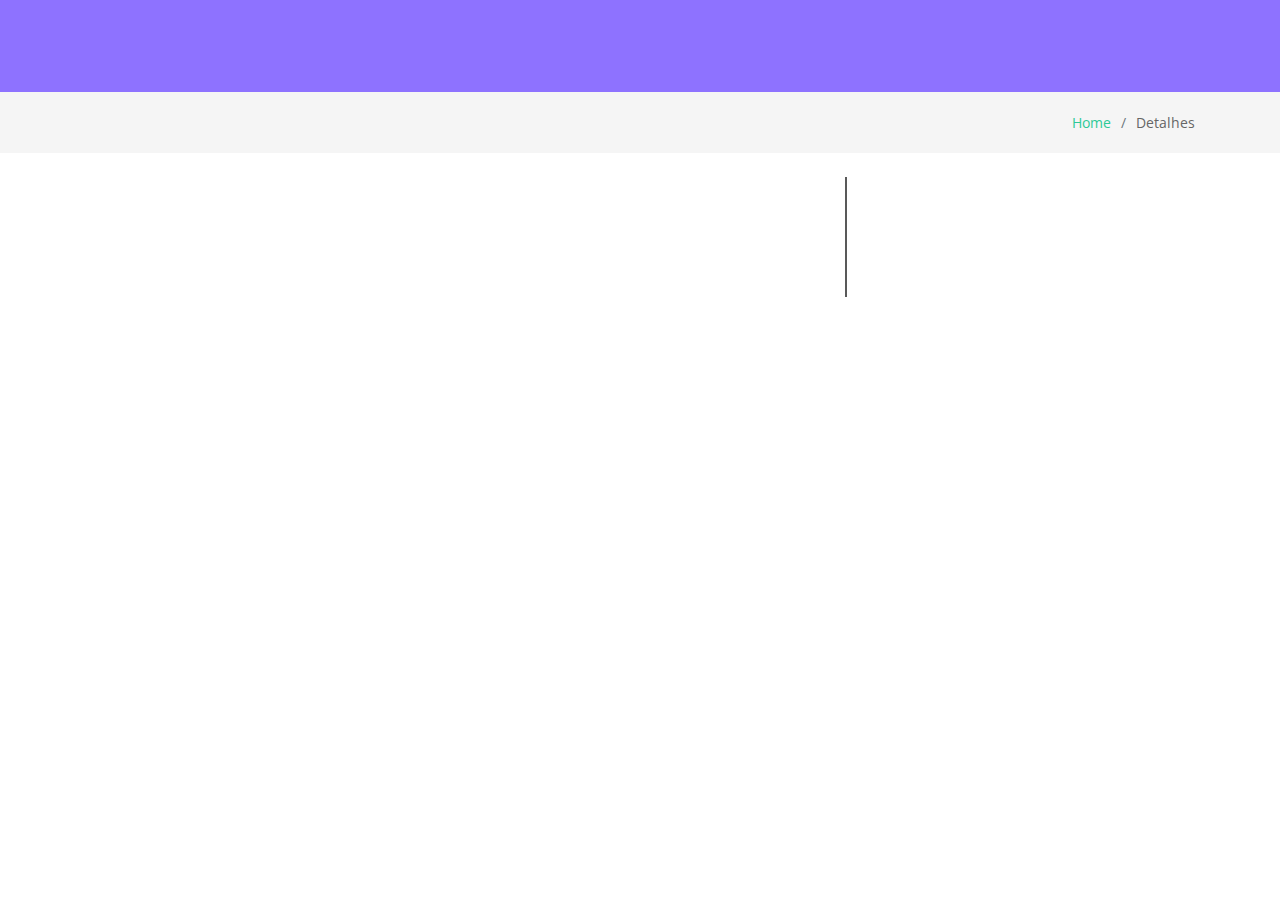
<file: detalhe.html>
<!DOCTYPE html>
<html lang="en">

<head>
  <meta charset="utf-8">
  <meta content="width=device-width, initial-scale=1.0" name="viewport">

  <title>Corrente do Bem</title>
  <meta content="" name="description">
  <meta content="" name="keywords">

  <!-- Favicons -->
  <link href="assets/img/favicon.png" rel="icon">
  <link href="assets/img/apple-touch-icon.png" rel="apple-touch-icon">

  <!-- Google Fonts -->
  <link href="https://fonts.googleapis.com/css?family=Open+Sans:300,300i,400,400i,700,700i|Poppins:300,400,500,700" rel="stylesheet">

  <!-- Vendor CSS Files -->
  <link href="assets/vendor/bootstrap/css/bootstrap.min.css" rel="stylesheet">
  <link href="assets/vendor/font-awesome/css/font-awesome.min.css" rel="stylesheet">
  <link href="assets/vendor/boxicons/css/boxicons.min.css" rel="stylesheet">
  <link href="assets/vendor/owl.carousel/assets/owl.carousel.min.css" rel="stylesheet">
  <link href="assets/vendor/venobox/venobox.css" rel="stylesheet">
  <link href="assets/vendor/aos/aos.css" rel="stylesheet">

  <!-- Template Main CSS File -->
  <link href="assets/css/style.css" rel="stylesheet">

  <!-- =======================================================
  * Template Name: Regna - v2.2.1
  * Template URL: https://bootstrapmade.com/regna-bootstrap-onepage-template/
  * Author: BootstrapMade.com
  * License: https://bootstrapmade.com/license/
  ======================================================== -->
  <style>
    .vl {
      border-left: 2px solid #595959;
      height: 120px;
      padding-bottom: 12px;
    }
  </style>
</head>

<body>

  <!-- ======= Header ======= -->
  <header id="header">
    <div class="container">

      <div id="logo" class="pull-left">
        
        <!-- Uncomment below if you prefer to use a text logo -->
        <!--<h1><a href="#hero">Regna</a></h1>-->
      </div>

      <nav id="nav-menu-container">
        <ul class="nav-menu">
         
        </ul>
      </nav><!-- #nav-menu-container -->
    </div>
  </header><!-- End Header -->

  <main id="main">

    <!-- ======= Breadcrumbs Section ======= -->
    <section class="breadcrumbs">
      <div class="container">

        <div class="d-flex justify-content-between align-items-center">
          <h2 class="title"></h2>
          <ol>
            <li><a href="/">Home</a></li>
            <li>Detalhes</li>
          </ol>
        </div>

      </div>
    </section><!-- End Breadcrumbs Section -->

    <section class="inner-page pt-4">
      	<div class="container">
        	<div class="row">

         		<div class="col-lg-8 col-sm-12">
				    <div class="row">
					    <div class="col-md-12 img">
	
						</div>
						<div class="col-md-12">
							<p class="description"></p>
						</div>
					</div>

					<div class="row">

						<section id="equipe">
							<div class="container" data-aos="fade-up">
								<div class="row photos text-center">
		
								</div>
							</div>
						</section>

						<section id="team">
							<div class="container" data-aos="fade-up">
								<div class="row fotos">
		
								</div>
							</div>
						</section>
					</div>
				

         		</div>
				 
          		<div class="col-lg-1 col-sm-1 col-xs-1 text-right vertical-line" >
            		<div class=" vl"></div>
          		</div>

          		<div class="col-lg-3 col-sm-11 col-xs-11 text-left" >
            
            		<div class="equipe"></div>

        		</div>


        	</div>

			
          
        
      	</div>
    </section>

  </main><!-- End #main -->

  <!-- ======= Footer ======= -->
  <!-- <footer id="footer">
    <div class="footer-top">
      <div class="container">

      </div>
    </div>

    <div class="container">
      <div class="copyright">
        &copy; Copyright <strong>Corrente do Bem</strong>. All Rights Reserved
      </div>
      <div class="credits">
        
        Designed by <a href="https://bootstrapmade.com/">BootstrapMade</a>
      </div>
    </div>
  </footer> -->

  <a href="#" class="back-to-top"><i class="fa fa-chevron-up"></i></a>

  <!-- Vendor JS Files -->
  <script src="assets/vendor/jquery/jquery.min.js"></script>
  <script src="assets/vendor/bootstrap/js/bootstrap.bundle.min.js"></script>
  <script src="assets/vendor/jquery.easing/jquery.easing.min.js"></script>
  <script src="assets/vendor/php-email-form/validate.js"></script>
  <script src="assets/vendor/counterup/counterup.min.js"></script>
  <script src="assets/vendor/waypoints/jquery.waypoints.min.js"></script>
  <script src="assets/vendor/isotope-layout/isotope.pkgd.min.js"></script>
  <script src="assets/vendor/superfish/superfish.min.js"></script>
  <script src="assets/vendor/hoverIntent/hoverIntent.js"></script>
  <script src="assets/vendor/owl.carousel/owl.carousel.min.js"></script>
  <script src="assets/vendor/venobox/venobox.min.js"></script>
  <script src="assets/vendor/aos/aos.js"></script>

  <!-- Template Main JS File -->
  <script src="assets/js/main.js"></script>
  <script src="https://cdn.socket.io/socket.io-3.0.1.min.js"></script>
  <script src="assets/js/base.js"></script>
  
  <script src="assets/js/detail.js"></script>

</body>

</html>
</file>
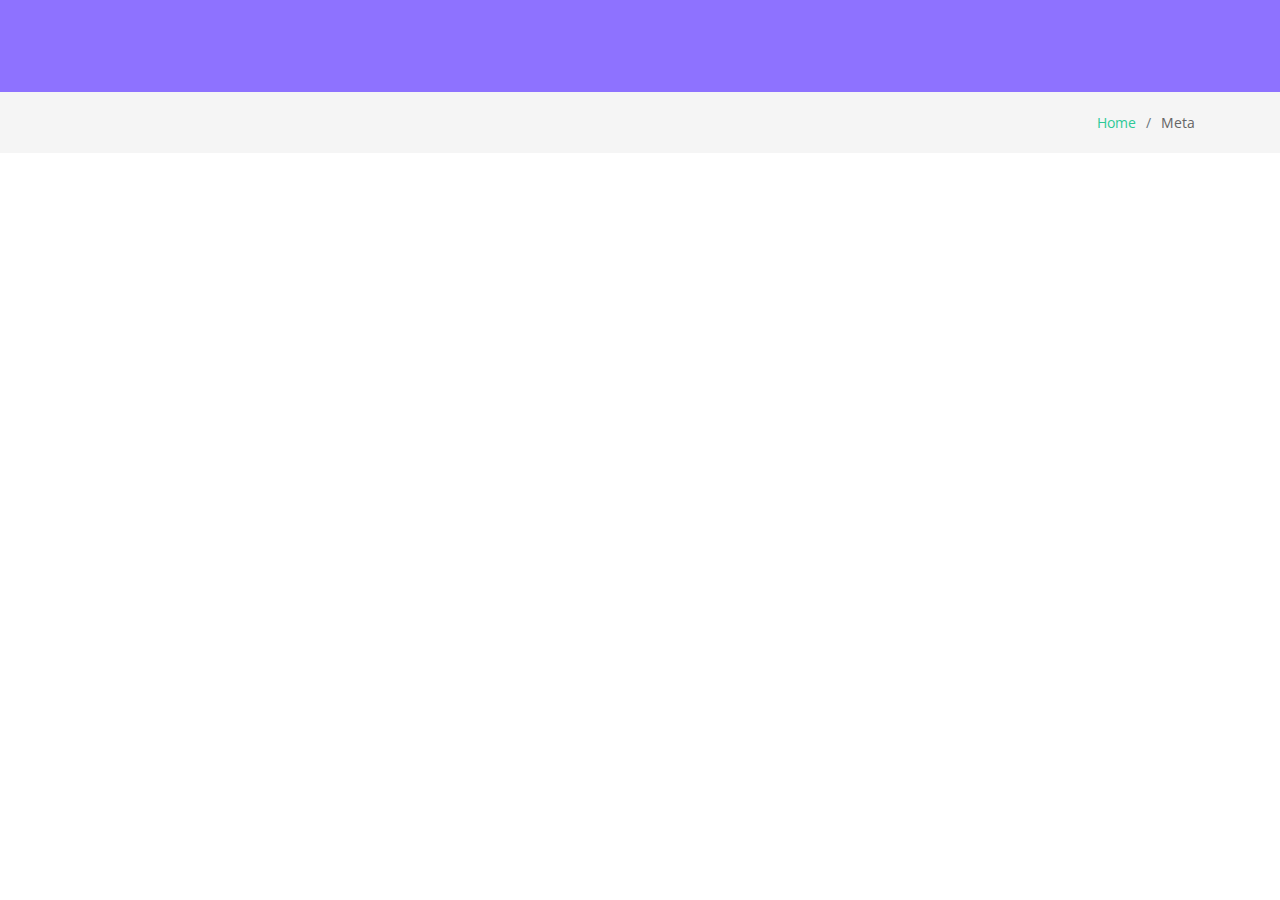
<file: meta.html>
<!DOCTYPE html>
<html lang="en">

<head>
  <meta charset="utf-8">
  <meta content="width=device-width, initial-scale=1.0" name="viewport">

  <title>Meta | Corrente do Bem</title>
  <meta content="" name="description">
  <meta content="" name="keywords">

  <!-- Favicons -->
  <link href="assets/img/favicon.png" rel="icon">
  <link href="assets/img/apple-touch-icon.png" rel="apple-touch-icon">

  <!-- Google Fonts -->
  <link href="https://fonts.googleapis.com/css?family=Open+Sans:300,300i,400,400i,700,700i|Poppins:300,400,500,700" rel="stylesheet">

  <!-- Vendor CSS Files -->
  <link href="assets/vendor/bootstrap/css/bootstrap.min.css" rel="stylesheet">
  <link href="assets/vendor/font-awesome/css/font-awesome.min.css" rel="stylesheet">
  <link href="assets/vendor/boxicons/css/boxicons.min.css" rel="stylesheet">
  <link href="assets/vendor/owl.carousel/assets/owl.carousel.min.css" rel="stylesheet">
  <link href="assets/vendor/venobox/venobox.css" rel="stylesheet">
  <link href="assets/vendor/aos/aos.css" rel="stylesheet">

  <!-- Template Main CSS File -->
  <link href="assets/css/style.css" rel="stylesheet">

  <!-- =======================================================
  * Template Name: Regna - v2.2.1
  * Template URL: https://bootstrapmade.com/regna-bootstrap-onepage-template/
  * Author: BootstrapMade.com
  * License: https://bootstrapmade.com/license/
  ======================================================== -->
  <style>
    .vl {
      border-left: 2px solid #595959;
      height: 120px;
      padding-bottom: 12px;
    }
  </style>
</head>

<body>

  <!-- ======= Header ======= -->
  <header id="header">
    <div class="container">

      <div id="logo" class="pull-left">
        
        <!-- Uncomment below if you prefer to use a text logo -->
        <!--<h1><a href="#hero">Regna</a></h1>-->
      </div>

      <nav id="nav-menu-container">
        <ul class="nav-menu">
         
        </ul>
      </nav><!-- #nav-menu-container -->
    </div>
  </header><!-- End Header -->

  <main id="main">

    <!-- ======= Breadcrumbs Section ======= -->
    <section class="breadcrumbs">
      <div class="container">

        <div class="d-flex justify-content-between align-items-center">
          <h2 class="title"></h2>
          <ol>
            <li><a href="/">Home</a></li>
            <li>Meta</li>
          </ol>
        </div>

      </div>
    </section><!-- End Breadcrumbs Section -->

    <section class="inner-page pt-4">
      	<div class="container">
        	<div class="row">

          	<div class="col-lg-8">
              	<div class="col-md-12 logo">

              	</div>
				<div class="row">
					<div class="col-md-12">
					  <p class="description"></p>
					</div>
				</div>  

          	</div>
          	<div class="col-lg-4 text-right" >
            	<div class="img"></div>
          	</div>
        </div>
          
        
      </div>
    </section>

  </main><!-- End #main -->

  <!-- ======= Footer ======= -->
  <!-- <footer id="footer">
    <div class="footer-top">
      <div class="container">

      </div>
    </div>

    <div class="container">
      <div class="copyright">
        &copy; Copyright <strong>Corrente do Bem</strong>. All Rights Reserved
      </div>
      <div class="credits">
        
        Designed by <a href="https://bootstrapmade.com/">BootstrapMade</a>
      </div>
    </div>
  </footer> -->

  <a href="#" class="back-to-top"><i class="fa fa-chevron-up"></i></a>

  <!-- Vendor JS Files -->
  <script src="assets/vendor/jquery/jquery.min.js"></script>
  <script src="assets/vendor/bootstrap/js/bootstrap.bundle.min.js"></script>
  <script src="assets/vendor/jquery.easing/jquery.easing.min.js"></script>
  <script src="assets/vendor/php-email-form/validate.js"></script>
  <script src="assets/vendor/counterup/counterup.min.js"></script>
  <script src="assets/vendor/waypoints/jquery.waypoints.min.js"></script>
  <script src="assets/vendor/isotope-layout/isotope.pkgd.min.js"></script>
  <script src="assets/vendor/superfish/superfish.min.js"></script>
  <script src="assets/vendor/hoverIntent/hoverIntent.js"></script>
  <script src="assets/vendor/owl.carousel/owl.carousel.min.js"></script>
  <script src="assets/vendor/venobox/venobox.min.js"></script>
  <script src="assets/vendor/aos/aos.js"></script>

  <!-- Template Main JS File -->
  <script src="assets/js/main.js"></script>
  <script src="https://cdn.socket.io/socket.io-3.0.1.min.js"></script>
  <script src="assets/js/base.js"></script>  
  <script src="assets/js/meta.js"></script>

</body>

</html>
</file>
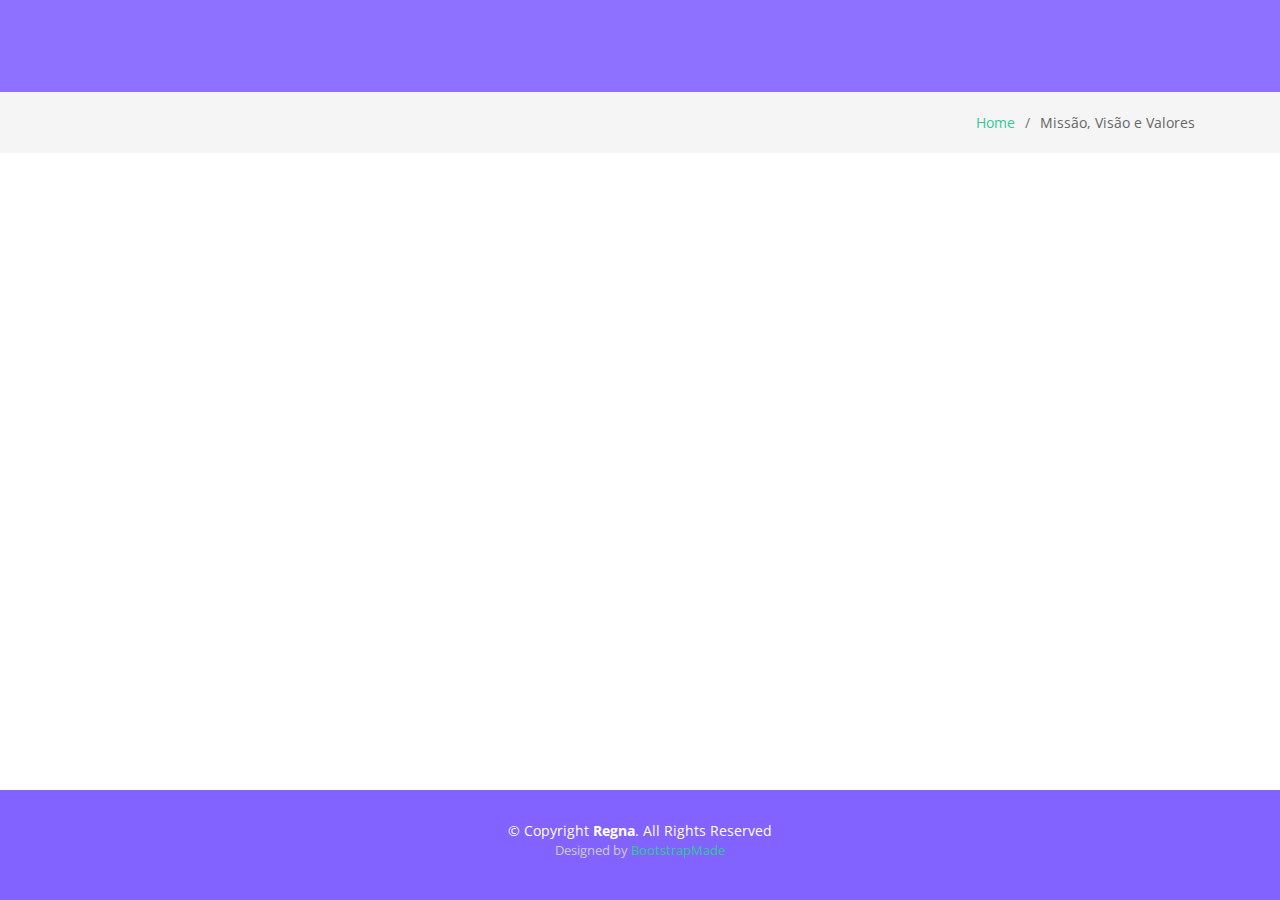
<file: missao.html>
<!DOCTYPE html>
<html lang="en">

<head>
  <meta charset="utf-8">
  <meta content="width=device-width, initial-scale=1.0" name="viewport">

  <title>Missão, Visão e Valores - Corrente do Bem</title>
  <meta content="" name="description">
  <meta content="" name="keywords">

  <!-- Favicons -->
  <link href="assets/img/favicon.png" rel="icon">
  <link href="assets/img/apple-touch-icon.png" rel="apple-touch-icon">

  <!-- Google Fonts -->
  <link href="https://fonts.googleapis.com/css?family=Open+Sans:300,300i,400,400i,700,700i|Poppins:300,400,500,700" rel="stylesheet">

  <!-- Vendor CSS Files -->
  <link href="assets/vendor/bootstrap/css/bootstrap.min.css" rel="stylesheet">
  <link href="assets/vendor/font-awesome/css/font-awesome.min.css" rel="stylesheet">
  <link href="assets/vendor/boxicons/css/boxicons.min.css" rel="stylesheet">
  <link href="assets/vendor/owl.carousel/assets/owl.carousel.min.css" rel="stylesheet">
  <link href="assets/vendor/venobox/venobox.css" rel="stylesheet">
  <link href="assets/vendor/aos/aos.css" rel="stylesheet">

  <!-- Template Main CSS File -->
  <link href="assets/css/style.css" rel="stylesheet">

  <!-- =======================================================
  * Template Name: Regna - v2.2.1
  * Template URL: https://bootstrapmade.com/regna-bootstrap-onepage-template/
  * Author: BootstrapMade.com
  * License: https://bootstrapmade.com/license/
  ======================================================== -->
  <style>
    .vl {
      border-left: 2px solid #595959;
      height: 120px;
      padding-bottom: 12px;
    }
  </style>
</head>

<body>

  <!-- ======= Header ======= -->
  <header id="header">
    <div class="container">

      <div id="logo" class="pull-left">
        
        <!-- Uncomment below if you prefer to use a text logo -->
        <!--<h1><a href="#hero">Regna</a></h1>-->
      </div>

      <nav id="nav-menu-container">
        <ul class="nav-menu">
         
        </ul>
      </nav><!-- #nav-menu-container -->
    </div>
  </header><!-- End Header -->

  <main id="main">

    <!-- ======= Breadcrumbs Section ======= -->
    <section class="breadcrumbs">
      <div class="container">

        <div class="d-flex justify-content-between align-items-center">
          <h2 class="title"></h2>
          <ol>
            <li><a href="/">Home</a></li>
            <li>Missão, Visão e Valores</li>
          </ol>
        </div>

      </div>
    </section><!-- End Breadcrumbs Section -->

    <section class="inner-page pt-4">
      <div class="container">
        <div class="row">

          <div class="col-lg-12">
              <p class="description"></p>
          </div>
          
        </div>
          
        
      </div>
    </section>

  </main><!-- End #main -->

  <!-- ======= Footer ======= -->
  <footer id="footer">
    <div class="footer-top">
      <div class="container">

      </div>
    </div>

    <div class="container">
      <div class="copyright">
        &copy; Copyright <strong>Regna</strong>. All Rights Reserved
      </div>
      <div class="credits">
        <!--
        All the links in the footer should remain intact.
        You can delete the links only if you purchased the pro version.
        Licensing information: https://bootstrapmade.com/license/
        Purchase the pro version with working PHP/AJAX contact form: https://bootstrapmade.com/buy/?theme=Regna
      -->
        Designed by <a href="https://bootstrapmade.com/">BootstrapMade</a>
      </div>
    </div>
  </footer><!-- End Footer -->

  <a href="#" class="back-to-top"><i class="fa fa-chevron-up"></i></a>

  <!-- Vendor JS Files -->
  <script src="assets/vendor/jquery/jquery.min.js"></script>
  <script src="assets/vendor/bootstrap/js/bootstrap.bundle.min.js"></script>
  <script src="assets/vendor/jquery.easing/jquery.easing.min.js"></script>
  <script src="assets/vendor/php-email-form/validate.js"></script>
  <script src="assets/vendor/counterup/counterup.min.js"></script>
  <script src="assets/vendor/waypoints/jquery.waypoints.min.js"></script>
  <script src="assets/vendor/isotope-layout/isotope.pkgd.min.js"></script>
  <script src="assets/vendor/superfish/superfish.min.js"></script>
  <script src="assets/vendor/hoverIntent/hoverIntent.js"></script>
  <script src="assets/vendor/owl.carousel/owl.carousel.min.js"></script>
  <script src="assets/vendor/venobox/venobox.min.js"></script>
  <script src="assets/vendor/aos/aos.js"></script>

  <!-- Template Main JS File -->
  <script src="assets/js/main.js"></script>
  <script src="assets/js/base.js"></script>
  <script src="assets/js/detail.js"></script>

</body>

</html>
</file>
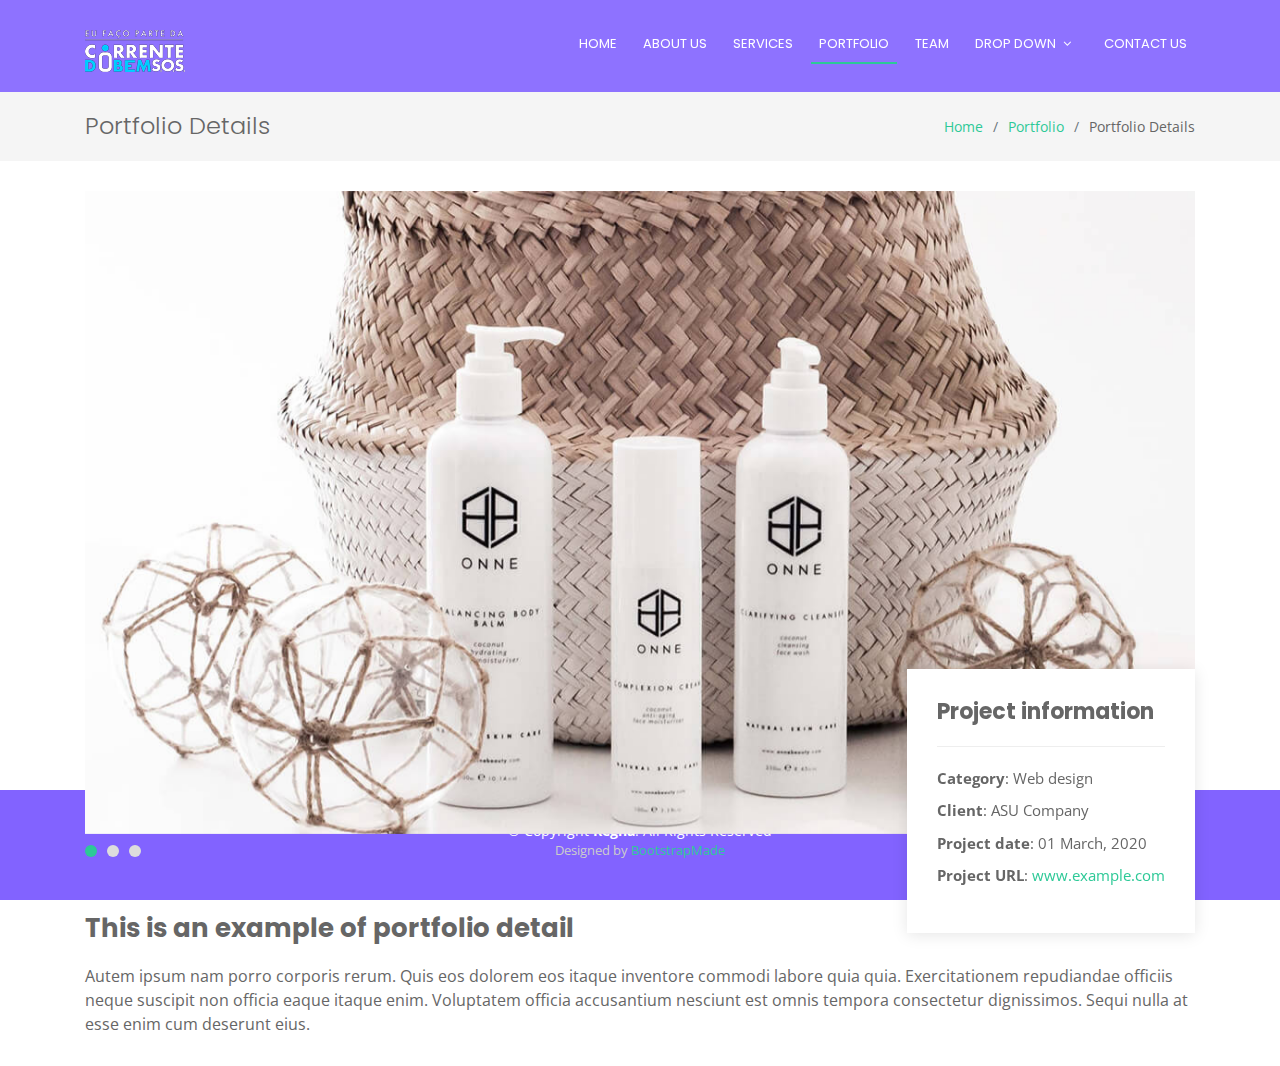
<file: portfolio-details.html>
<!DOCTYPE html>
<html lang="en">

<head>
  <meta charset="utf-8">
  <meta content="width=device-width, initial-scale=1.0" name="viewport">

  <title>Portfolio Details - Regna Bootstrap Template</title>
  <meta content="" name="description">
  <meta content="" name="keywords">

  <!-- Favicons -->
  <link href="assets/img/favicon.png" rel="icon">
  <link href="assets/img/apple-touch-icon.png" rel="apple-touch-icon">

  <!-- Google Fonts -->
  <link href="https://fonts.googleapis.com/css?family=Open+Sans:300,300i,400,400i,700,700i|Poppins:300,400,500,700" rel="stylesheet">

  <!-- Vendor CSS Files -->
  <link href="assets/vendor/bootstrap/css/bootstrap.min.css" rel="stylesheet">
  <link href="assets/vendor/font-awesome/css/font-awesome.min.css" rel="stylesheet">
  <link href="assets/vendor/boxicons/css/boxicons.min.css" rel="stylesheet">
  <link href="assets/vendor/owl.carousel/assets/owl.carousel.min.css" rel="stylesheet">
  <link href="assets/vendor/venobox/venobox.css" rel="stylesheet">
  <link href="assets/vendor/aos/aos.css" rel="stylesheet">

  <!-- Template Main CSS File -->
  <link href="assets/css/style.css" rel="stylesheet">

  <!-- =======================================================
  * Template Name: Regna - v2.2.1
  * Template URL: https://bootstrapmade.com/regna-bootstrap-onepage-template/
  * Author: BootstrapMade.com
  * License: https://bootstrapmade.com/license/
  ======================================================== -->
</head>

<body>

  <!-- ======= Header ======= -->
  <header id="header">
    <div class="container">

      <div id="logo" class="pull-left">
        <a href="index.html"><img src="assets/img/logo.png" alt=""></a>
        <!-- Uncomment below if you prefer to use a text logo -->
        <!--<h1><a href="#hero">Regna</a></h1>-->
      </div>

      <nav id="nav-menu-container">
        <ul class="nav-menu">
          <li><a href="index.html">Home</a></li>
          <li><a href="#about">About Us</a></li>
          <li><a href="#services">Services</a></li>
          <li class="menu-active"><a href="#portfolio">Portfolio</a></li>
          <li><a href="#team">Team</a></li>
          <li class="menu-has-children"><a href="">Drop Down</a>
            <ul>
              <li><a href="#">Drop Down 1</a></li>
              <li class="menu-has-children"><a href="#">Drop Down 2</a>
                <ul>
                  <li><a href="#">Deep Drop Down 1</a></li>
                  <li><a href="#">Deep Drop Down 2</a></li>
                  <li><a href="#">Deep Drop Down 3</a></li>
                  <li><a href="#">Deep Drop Down 4</a></li>
                  <li><a href="#">Deep Drop Down 5</a></li>
                </ul>
              </li>
              <li><a href="#">Drop Down 3</a></li>
              <li><a href="#">Drop Down 4</a></li>
              <li><a href="#">Drop Down 5</a></li>
            </ul>
          </li>
          <li><a href="#contact">Contact Us</a></li>
        </ul>
      </nav><!-- #nav-menu-container -->
    </div>
  </header><!-- End Header -->

  <main id="main">

    <!-- ======= Breadcrumbs Section ======= -->
    <section class="breadcrumbs">
      <div class="container">

        <div class="d-flex justify-content-between align-items-center">
          <h2>Portfolio Details</h2>
          <ol>
            <li><a href="index.html">Home</a></li>
            <li><a href="portfolio.html">Portfolio</a></li>
            <li>Portfolio Details</li>
          </ol>
        </div>

      </div>
    </section><!-- Breadcrumbs Section -->

    <!-- ======= Portfolio Details Section ======= -->
    <section class="portfolio-details">
      <div class="container">

        <div class="portfolio-details-container">

          <div class="owl-carousel portfolio-details-carousel">
            <img src="assets/img/portfolio/portfolio-details-1.jpg" class="img-fluid" alt="">
            <img src="assets/img/portfolio/portfolio-details-2.jpg" class="img-fluid" alt="">
            <img src="assets/img/portfolio/portfolio-details-3.jpg" class="img-fluid" alt="">
          </div>

          <div class="portfolio-info">
            <h3>Project information</h3>
            <ul>
              <li><strong>Category</strong>: Web design</li>
              <li><strong>Client</strong>: ASU Company</li>
              <li><strong>Project date</strong>: 01 March, 2020</li>
              <li><strong>Project URL</strong>: <a href="#">www.example.com</a></li>
            </ul>
          </div>

        </div>

        <div class="portfolio-description">
          <h2>This is an example of portfolio detail</h2>
          <p>
            Autem ipsum nam porro corporis rerum. Quis eos dolorem eos itaque inventore commodi labore quia quia. Exercitationem repudiandae officiis neque suscipit non officia eaque itaque enim. Voluptatem officia accusantium nesciunt est omnis tempora consectetur dignissimos. Sequi nulla at esse enim cum deserunt eius.
          </p>
        </div>
      </div>
    </section><!-- End Portfolio Details Section -->

  </main><!-- End #main -->

  <!-- ======= Footer ======= -->
  <footer id="footer">
    <div class="footer-top">
      <div class="container">

      </div>
    </div>

    <div class="container">
      <div class="copyright">
        &copy; Copyright <strong>Regna</strong>. All Rights Reserved
      </div>
      <div class="credits">
        <!--
        All the links in the footer should remain intact.
        You can delete the links only if you purchased the pro version.
        Licensing information: https://bootstrapmade.com/license/
        Purchase the pro version with working PHP/AJAX contact form: https://bootstrapmade.com/buy/?theme=Regna
      -->
        Designed by <a href="https://bootstrapmade.com/">BootstrapMade</a>
      </div>
    </div>
  </footer><!-- End Footer -->

  <a href="#" class="back-to-top"><i class="fa fa-chevron-up"></i></a>

  <!-- Vendor JS Files -->
  <script src="assets/vendor/jquery/jquery.min.js"></script>
  <script src="assets/vendor/bootstrap/js/bootstrap.bundle.min.js"></script>
  <script src="assets/vendor/jquery.easing/jquery.easing.min.js"></script>
  <script src="assets/vendor/php-email-form/validate.js"></script>
  <script src="assets/vendor/counterup/counterup.min.js"></script>
  <script src="assets/vendor/waypoints/jquery.waypoints.min.js"></script>
  <script src="assets/vendor/isotope-layout/isotope.pkgd.min.js"></script>
  <script src="assets/vendor/superfish/superfish.min.js"></script>
  <script src="assets/vendor/hoverIntent/hoverIntent.js"></script>
  <script src="assets/vendor/owl.carousel/owl.carousel.min.js"></script>
  <script src="assets/vendor/venobox/venobox.min.js"></script>
  <script src="assets/vendor/aos/aos.js"></script>

  <!-- Template Main JS File -->
  <script src="assets/js/main.js"></script>

</body>

</html>
</file>
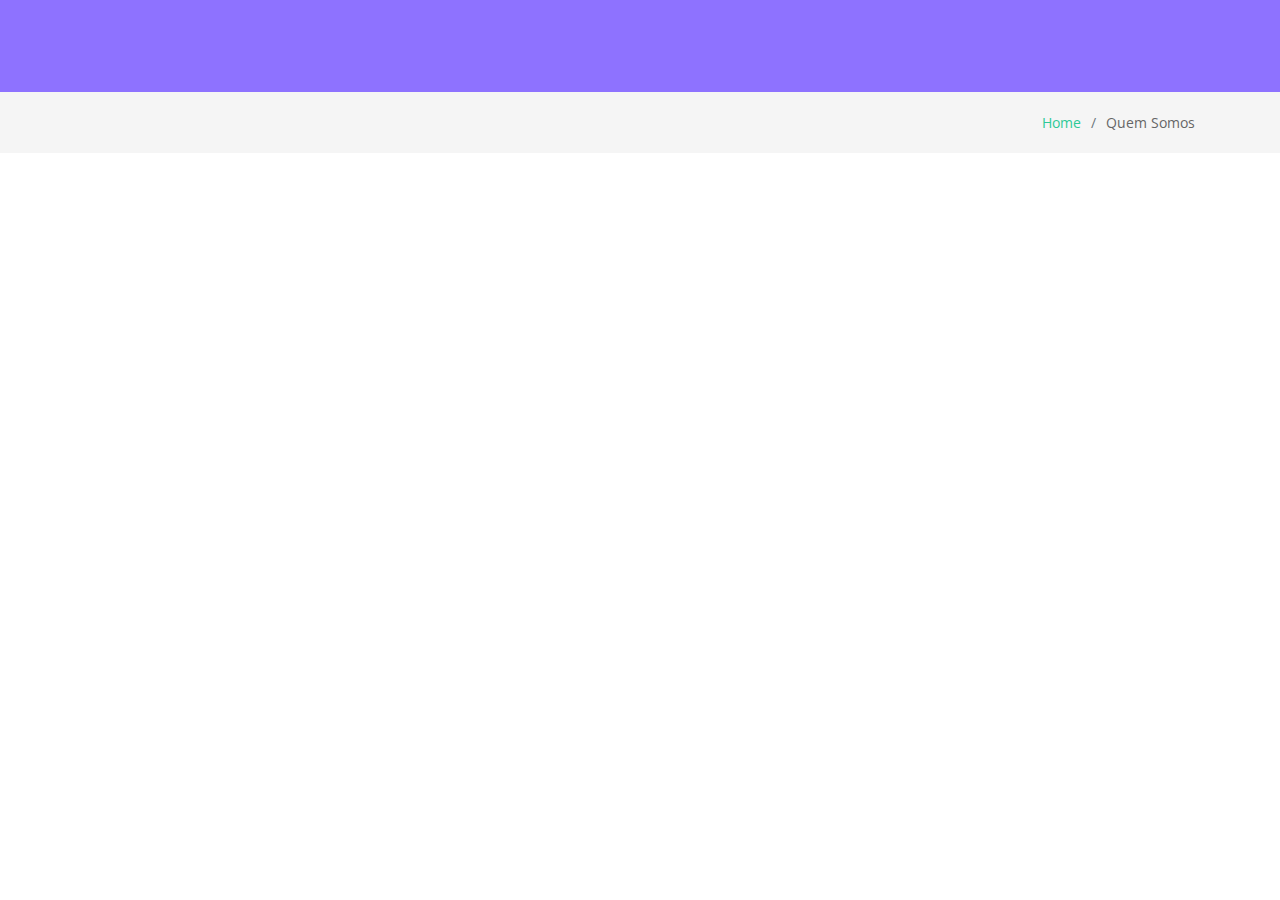
<file: quemsomos.html>
<!DOCTYPE html>
<html lang="en">

<head>
  <meta charset="utf-8">
  <meta content="width=device-width, initial-scale=1.0" name="viewport">

  <title>Quem somos | Corrente do Bem</title>
  <meta content="" name="description">
  <meta content="" name="keywords">

  <!-- Favicons -->
  <link href="assets/img/favicon.png" rel="icon">
  <link href="assets/img/apple-touch-icon.png" rel="apple-touch-icon">

  <!-- Google Fonts -->
  <link href="https://fonts.googleapis.com/css?family=Open+Sans:300,300i,400,400i,700,700i|Poppins:300,400,500,700" rel="stylesheet">

  <!-- Vendor CSS Files -->
  <link href="assets/vendor/bootstrap/css/bootstrap.min.css" rel="stylesheet">
  <link href="assets/vendor/font-awesome/css/font-awesome.min.css" rel="stylesheet">
  <link href="assets/vendor/boxicons/css/boxicons.min.css" rel="stylesheet">
  <link href="assets/vendor/owl.carousel/assets/owl.carousel.min.css" rel="stylesheet">
  <link href="assets/vendor/venobox/venobox.css" rel="stylesheet">
  <link href="assets/vendor/aos/aos.css" rel="stylesheet">

  <!-- Template Main CSS File -->
  <link href="assets/css/style.css" rel="stylesheet">

  <!-- =======================================================
  * Template Name: Regna - v2.2.1
  * Template URL: https://bootstrapmade.com/regna-bootstrap-onepage-template/
  * Author: BootstrapMade.com
  * License: https://bootstrapmade.com/license/
  ======================================================== -->
  <style>
    .vl {
      border-left: 2px solid #595959;
      height: 120px;
      padding-bottom: 12px;
    }
  </style>
</head>

<body>

  <!-- ======= Header ======= -->
  <header id="header">
    <div class="container">

      <div id="logo" class="pull-left">
        
        <!-- Uncomment below if you prefer to use a text logo -->
        <!--<h1><a href="#hero">Regna</a></h1>-->
      </div>

      <nav id="nav-menu-container">
        <ul class="nav-menu">
         
        </ul>
      </nav><!-- #nav-menu-container -->
    </div>
  </header><!-- End Header -->

  <main id="main">

    <!-- ======= Breadcrumbs Section ======= -->
    <section class="breadcrumbs">
      <div class="container">

        <div class="d-flex justify-content-between align-items-center">
          <h2 class="title"></h2>
          <ol>
            <li><a href="/">Home</a></li>
            <li>Quem Somos</li>
          </ol>
        </div>

      </div>
    </section><!-- End Breadcrumbs Section -->

    <section class="inner-page pt-4">
      	<div class="container">
        	<div class="row">

          	<div class="col-lg-12">
              	<div class="col-md-12 img pull-left">

              	</div>
              	<div class="row">
                	<div class="col-md-12 pull-left">
                  		<p class="description"></p>
                	</div>
				</div>  

          	</div>

			<div class="col-lg-12 fotos">

			</div>  
          	
        </div>
          
        
      </div>
    </section>

  </main><!-- End #main -->

  <!-- ======= Footer ======= -->
  <!-- <footer id="footer">
    <div class="footer-top">
      <div class="container">

      </div>
    </div>

    <div class="container">
      <div class="copyright">
        &copy; Copyright <strong>Corrente do Bem</strong>. All Rights Reserved
      </div>
      <div class="credits">
        
        Designed by <a href="https://bootstrapmade.com/">BootstrapMade</a>
      </div>
    </div>
  </footer> -->

  <a href="#" class="back-to-top"><i class="fa fa-chevron-up"></i></a>

  <!-- Vendor JS Files -->
  <script src="assets/vendor/jquery/jquery.min.js"></script>
  <script src="assets/vendor/bootstrap/js/bootstrap.bundle.min.js"></script>
  <script src="assets/vendor/jquery.easing/jquery.easing.min.js"></script>
  <script src="assets/vendor/php-email-form/validate.js"></script>
  <script src="assets/vendor/counterup/counterup.min.js"></script>
  <script src="assets/vendor/waypoints/jquery.waypoints.min.js"></script>
  <script src="assets/vendor/isotope-layout/isotope.pkgd.min.js"></script>
  <script src="assets/vendor/superfish/superfish.min.js"></script>
  <script src="assets/vendor/hoverIntent/hoverIntent.js"></script>
  <script src="assets/vendor/owl.carousel/owl.carousel.min.js"></script>
  <script src="assets/vendor/venobox/venobox.min.js"></script>
  <script src="assets/vendor/aos/aos.js"></script>

  <!-- Template Main JS File -->
  <script src="assets/js/main.js"></script>
  <script src="https://cdn.socket.io/socket.io-3.0.1.min.js"></script>
  <script src="assets/js/base.js"></script>  
  <script src="assets/js/quem-somos.js"></script>

</body>

</html>
</file>
<file: assets/vendor/venobox/venobox.css>
/* ------ venobox.css --------*/
.vbox-overlay *, .vbox-overlay *:before, .vbox-overlay *:after{
    -webkit-backface-visibility: hidden;
    -webkit-box-sizing:border-box;
    -moz-box-sizing:border-box;
    box-sizing:border-box;
}
.vbox-overlay * { 
    -webkit-backface-visibility: visible;
    backface-visibility: visible;
}
.vbox-overlay{
    display: -webkit-flex;
    display: flex;
    -webkit-flex-direction: column;
    flex-direction: column;
    -webkit-justify-content: center;
    justify-content: center;
    -webkit-align-items: center;
    align-items: center;
    position: fixed;
    left: 0;
    top: 0;
    bottom: 0;
    right: 0;
    z-index: 999999;
}

/* ----- navigation ----- */
.vbox-title{
    width: 100%;
    height: 40px;
    float: left;
    text-align: center;
    line-height: 28px;
    font-size: 12px;
    padding: 6px 50px;
    overflow: hidden;
    position: fixed;
    display: none;
    left: 0;
    z-index: 89;
}
.vbox-close{
    cursor: pointer;
    position: fixed;
    top: -1px;
    right: 0;
    width: 50px;
    height: 40px;
    padding: 6px;
    display: block;
    background-position:10px center;
    overflow: hidden;
    font-size: 24px;
    line-height: 1;
    text-align: center;
    z-index: 99;
}
.vbox-left{
    cursor: pointer;
    position: fixed;
    left: 0;
    height: 40px;
    overflow: hidden;
    line-height: 28px;
    font-size: 12px;
    z-index: 99;
    display: flex;
    align-items:center;
}
.vbox-num{
    display: inline-block;
    margin: 6px 0 6px 15px;
}
/* ----- Social share ----- */
.vbox-share{
    line-height: 28px;
    font-size: 12px;
    overflow: hidden;
    position: fixed;
    left: 0;
    z-index: 98;
    display: flex;
    align-items:center;
    justify-content: center;
    width: 100%;
    text-align: center;
}
.vbox-share svg{
    max-height: 28px;
    width: 28px;
    z-index: 10;
    margin-left: 12px;
    margin-top: 6px;
    margin-bottom: 6px;
    vertical-align: middle;
}


/* ----- navigation ARROWS ----- */
.vbox-next, .vbox-prev{
    position: fixed;
    top: 50%;
    margin-top: -15px;
    overflow: hidden;
    cursor: pointer;
    display: block;
    width: 45px;
    height: 45px;
    z-index: 99;
}
.vbox-next span, .vbox-prev span{
    position: relative;
    width: 20px;
    height: 20px;
    border: 2px solid transparent;
    border-top-color: #B6B6B6;
    border-right-color: #B6B6B6;
    text-indent: -100px;
    position: absolute;
    top: 8px;
    display: block;
}
.vbox-prev{
    left: 15px;
}
.vbox-next{
    right: 15px;
}
.vbox-prev span{
    left: 10px;
    -ms-transform: rotate(-135deg);
    -webkit-transform: rotate(-135deg);
    transform: rotate(-135deg);
}
.vbox-next span{
    -ms-transform: rotate(45deg);
    -webkit-transform: rotate(45deg);
    transform: rotate(45deg);
    right: 10px;
}
/* ------- inline window ------ */
.vbox-inline{
    width: 420px;
    height: 315px;
    height: 70vh;
    padding: 10px;
    background: #fff;
    margin: 0 auto;
    overflow: auto;
    text-align: left;
}
/* ------- Video & iFrames window ------ */
.venoframe{
    max-width: 100%;
    width: 100%;
    border: none;
    width: 100%;
    height: 260px;
    height: 70vh;
}
.venoframe.vbvid{
    height: 260px;
}
@media (min-width: 768px) {
    .venoframe, .vbox-inline{
        width: 90%;
        height: 360px;
        height: 70vh;
    }
    .venoframe.vbvid{
        width: 640px;
        height: 360px;
    }
}
@media (min-width: 992px) {
    .venoframe, .vbox-inline{
        max-width: 1200px;
        width: 80%;
        height: 540px;
        height: 70vh;
    }
    .venoframe.vbvid{
        width: 960px;
        height: 540px;
    }
}
/* 
Please do NOT edit this part! 
or at least read this note: http://i.imgur.com/7C0ws9e.gif
*/
.vbox-open{
    overflow: hidden;
}
.vbox-container{
    position: absolute;
    left: 0;
    right: 0;
    top: 0;
    bottom: 0;
    overflow-x: hidden;
    overflow-y: scroll;
    overflow-scrolling: touch;
    -webkit-overflow-scrolling: touch;
    z-index: 20;
    max-height: 100%;

}

.vbox-content{
    text-align: center;
    float: left;
    width: 100%;
    position: relative;
    overflow: hidden;
    padding: 20px 4%;
}
.vbox-container img{
    max-width: 100%;
    height: auto;
}
.vbox-figlio{
    box-shadow: 0 0 12px rgba(0,0,0,0.19), 0 6px 6px rgba(0,0,0,0.23);
    max-width: 100%;
    text-align: initial;
}
img.vbox-figlio{
    -webkit-user-select: none;
-khtml-user-select: none;
-moz-user-select: none;
-o-user-select: none;
user-select: none;
}
.vbox-content.swipe-left{
    margin-left: -200px !important;
}
.vbox-content.swipe-right{
    margin-left: 200px !important;
}
.vbox-animated{
    webkit-transition: margin 300ms ease-out;
    transition: margin 300ms ease-out;
}

/* ---------- preloader ----------
 * SPINKIT 
 * http://tobiasahlin.com/spinkit/
-------------------------------- */
.sk-double-bounce,.sk-rotating-plane{width:40px;height:40px;margin:40px auto}.sk-rotating-plane{background-color:#333;-webkit-animation:sk-rotatePlane 1.2s infinite ease-in-out;animation:sk-rotatePlane 1.2s infinite ease-in-out}@-webkit-keyframes sk-rotatePlane{0%{-webkit-transform:perspective(120px) rotateX(0) rotateY(0);transform:perspective(120px) rotateX(0) rotateY(0)}50%{-webkit-transform:perspective(120px) rotateX(-180.1deg) rotateY(0);transform:perspective(120px) rotateX(-180.1deg) rotateY(0)}100%{-webkit-transform:perspective(120px) rotateX(-180deg) rotateY(-179.9deg);transform:perspective(120px) rotateX(-180deg) rotateY(-179.9deg)}}@keyframes sk-rotatePlane{0%{-webkit-transform:perspective(120px) rotateX(0) rotateY(0);transform:perspective(120px) rotateX(0) rotateY(0)}50%{-webkit-transform:perspective(120px) rotateX(-180.1deg) rotateY(0);transform:perspective(120px) rotateX(-180.1deg) rotateY(0)}100%{-webkit-transform:perspective(120px) rotateX(-180deg) rotateY(-179.9deg);transform:perspective(120px) rotateX(-180deg) rotateY(-179.9deg)}}.sk-double-bounce{position:relative}.sk-double-bounce .sk-child{width:100%;height:100%;border-radius:50%;background-color:#333;opacity:.6;position:absolute;top:0;left:0;-webkit-animation:sk-doubleBounce 2s infinite ease-in-out;animation:sk-doubleBounce 2s infinite ease-in-out}.sk-chasing-dots .sk-child,.sk-spinner-pulse,.sk-three-bounce .sk-child{background-color:#333;border-radius:100%}.sk-double-bounce .sk-double-bounce2{-webkit-animation-delay:-1s;animation-delay:-1s}@-webkit-keyframes sk-doubleBounce{0%,100%{-webkit-transform:scale(0);transform:scale(0)}50%{-webkit-transform:scale(1);transform:scale(1)}}@keyframes sk-doubleBounce{0%,100%{-webkit-transform:scale(0);transform:scale(0)}50%{-webkit-transform:scale(1);transform:scale(1)}}.sk-wave{margin:40px auto;width:50px;height:40px;text-align:center;font-size:10px}.sk-wave .sk-rect{background-color:#333;height:100%;width:6px;display:inline-block;-webkit-animation:sk-waveStretchDelay 1.2s infinite ease-in-out;animation:sk-waveStretchDelay 1.2s infinite ease-in-out}.sk-wave .sk-rect1{-webkit-animation-delay:-1.2s;animation-delay:-1.2s}.sk-wave .sk-rect2{-webkit-animation-delay:-1.1s;animation-delay:-1.1s}.sk-wave .sk-rect3{-webkit-animation-delay:-1s;animation-delay:-1s}.sk-wave .sk-rect4{-webkit-animation-delay:-.9s;animation-delay:-.9s}.sk-wave .sk-rect5{-webkit-animation-delay:-.8s;animation-delay:-.8s}@-webkit-keyframes sk-waveStretchDelay{0%,100%,40%{-webkit-transform:scaleY(.4);transform:scaleY(.4)}20%{-webkit-transform:scaleY(1);transform:scaleY(1)}}@keyframes sk-waveStretchDelay{0%,100%,40%{-webkit-transform:scaleY(.4);transform:scaleY(.4)}20%{-webkit-transform:scaleY(1);transform:scaleY(1)}}.sk-wandering-cubes{margin:40px auto;width:40px;height:40px;position:relative}.sk-wandering-cubes .sk-cube{background-color:#333;width:10px;height:10px;position:absolute;top:0;left:0;-webkit-animation:sk-wanderingCube 1.8s ease-in-out -1.8s infinite both;animation:sk-wanderingCube 1.8s ease-in-out -1.8s infinite both}.sk-chasing-dots,.sk-spinner-pulse{width:40px;height:40px;margin:40px auto}.sk-wandering-cubes .sk-cube2{-webkit-animation-delay:-.9s;animation-delay:-.9s}@-webkit-keyframes sk-wanderingCube{0%{-webkit-transform:rotate(0);transform:rotate(0)}25%{-webkit-transform:translateX(30px) rotate(-90deg) scale(.5);transform:translateX(30px) rotate(-90deg) scale(.5)}50%{-webkit-transform:translateX(30px) translateY(30px) rotate(-179deg);transform:translateX(30px) translateY(30px) rotate(-179deg)}50.1%{-webkit-transform:translateX(30px) translateY(30px) rotate(-180deg);transform:translateX(30px) translateY(30px) rotate(-180deg)}75%{-webkit-transform:translateX(0) translateY(30px) rotate(-270deg) scale(.5);transform:translateX(0) translateY(30px) rotate(-270deg) scale(.5)}100%{-webkit-transform:rotate(-360deg);transform:rotate(-360deg)}}@keyframes sk-wanderingCube{0%{-webkit-transform:rotate(0);transform:rotate(0)}25%{-webkit-transform:translateX(30px) rotate(-90deg) scale(.5);transform:translateX(30px) rotate(-90deg) scale(.5)}50%{-webkit-transform:translateX(30px) translateY(30px) rotate(-179deg);transform:translateX(30px) translateY(30px) rotate(-179deg)}50.1%{-webkit-transform:translateX(30px) translateY(30px) rotate(-180deg);transform:translateX(30px) translateY(30px) rotate(-180deg)}75%{-webkit-transform:translateX(0) translateY(30px) rotate(-270deg) scale(.5);transform:translateX(0) translateY(30px) rotate(-270deg) scale(.5)}100%{-webkit-transform:rotate(-360deg);transform:rotate(-360deg)}}.sk-spinner-pulse{-webkit-animation:sk-pulseScaleOut 1s infinite ease-in-out;animation:sk-pulseScaleOut 1s infinite ease-in-out}@-webkit-keyframes sk-pulseScaleOut{0%{-webkit-transform:scale(0);transform:scale(0)}100%{-webkit-transform:scale(1);transform:scale(1);opacity:0}}@keyframes sk-pulseScaleOut{0%{-webkit-transform:scale(0);transform:scale(0)}100%{-webkit-transform:scale(1);transform:scale(1);opacity:0}}.sk-chasing-dots{position:relative;text-align:center;-webkit-animation:sk-chasingDotsRotate 2s infinite linear;animation:sk-chasingDotsRotate 2s infinite linear}.sk-chasing-dots .sk-child{width:60%;height:60%;display:inline-block;position:absolute;top:0;-webkit-animation:sk-chasingDotsBounce 2s infinite ease-in-out;animation:sk-chasingDotsBounce 2s infinite ease-in-out}.sk-chasing-dots .sk-dot2{top:auto;bottom:0;-webkit-animation-delay:-1s;animation-delay:-1s}@-webkit-keyframes sk-chasingDotsRotate{100%{-webkit-transform:rotate(360deg);transform:rotate(360deg)}}@keyframes sk-chasingDotsRotate{100%{-webkit-transform:rotate(360deg);transform:rotate(360deg)}}@-webkit-keyframes sk-chasingDotsBounce{0%,100%{-webkit-transform:scale(0);transform:scale(0)}50%{-webkit-transform:scale(1);transform:scale(1)}}@keyframes sk-chasingDotsBounce{0%,100%{-webkit-transform:scale(0);transform:scale(0)}50%{-webkit-transform:scale(1);transform:scale(1)}}.sk-three-bounce{margin:40px auto;width:80px;text-align:center}.sk-three-bounce .sk-child{width:20px;height:20px;display:inline-block;-webkit-animation:sk-three-bounce 1.4s ease-in-out 0s infinite both;animation:sk-three-bounce 1.4s ease-in-out 0s infinite both}.sk-circle .sk-child:before,.sk-fading-circle .sk-circle:before{display:block;border-radius:100%;content:'';background-color:#333}.sk-three-bounce .sk-bounce1{-webkit-animation-delay:-.32s;animation-delay:-.32s}.sk-three-bounce .sk-bounce2{-webkit-animation-delay:-.16s;animation-delay:-.16s}@-webkit-keyframes sk-three-bounce{0%,100%,80%{-webkit-transform:scale(0);transform:scale(0)}40%{-webkit-transform:scale(1);transform:scale(1)}}@keyframes sk-three-bounce{0%,100%,80%{-webkit-transform:scale(0);transform:scale(0)}40%{-webkit-transform:scale(1);transform:scale(1)}}.sk-circle{margin:40px auto;width:40px;height:40px;position:relative}.sk-circle .sk-child{width:100%;height:100%;position:absolute;left:0;top:0}.sk-circle .sk-child:before{margin:0 auto;width:15%;height:15%;-webkit-animation:sk-circleBounceDelay 1.2s infinite ease-in-out both;animation:sk-circleBounceDelay 1.2s infinite ease-in-out both}.sk-circle .sk-circle2{-webkit-transform:rotate(30deg);-ms-transform:rotate(30deg);transform:rotate(30deg)}.sk-circle .sk-circle3{-webkit-transform:rotate(60deg);-ms-transform:rotate(60deg);transform:rotate(60deg)}.sk-circle .sk-circle4{-webkit-transform:rotate(90deg);-ms-transform:rotate(90deg);transform:rotate(90deg)}.sk-circle .sk-circle5{-webkit-transform:rotate(120deg);-ms-transform:rotate(120deg);transform:rotate(120deg)}.sk-circle .sk-circle6{-webkit-transform:rotate(150deg);-ms-transform:rotate(150deg);transform:rotate(150deg)}.sk-circle .sk-circle7{-webkit-transform:rotate(180deg);-ms-transform:rotate(180deg);transform:rotate(180deg)}.sk-circle .sk-circle8{-webkit-transform:rotate(210deg);-ms-transform:rotate(210deg);transform:rotate(210deg)}.sk-circle .sk-circle9{-webkit-transform:rotate(240deg);-ms-transform:rotate(240deg);transform:rotate(240deg)}.sk-circle .sk-circle10{-webkit-transform:rotate(270deg);-ms-transform:rotate(270deg);transform:rotate(270deg)}.sk-circle .sk-circle11{-webkit-transform:rotate(300deg);-ms-transform:rotate(300deg);transform:rotate(300deg)}.sk-circle .sk-circle12{-webkit-transform:rotate(330deg);-ms-transform:rotate(330deg);transform:rotate(330deg)}.sk-circle .sk-circle2:before{-webkit-animation-delay:-1.1s;animation-delay:-1.1s}.sk-circle .sk-circle3:before{-webkit-animation-delay:-1s;animation-delay:-1s}.sk-circle .sk-circle4:before{-webkit-animation-delay:-.9s;animation-delay:-.9s}.sk-circle .sk-circle5:before{-webkit-animation-delay:-.8s;animation-delay:-.8s}.sk-circle .sk-circle6:before{-webkit-animation-delay:-.7s;animation-delay:-.7s}.sk-circle .sk-circle7:before{-webkit-animation-delay:-.6s;animation-delay:-.6s}.sk-circle .sk-circle8:before{-webkit-animation-delay:-.5s;animation-delay:-.5s}.sk-circle .sk-circle9:before{-webkit-animation-delay:-.4s;animation-delay:-.4s}.sk-circle .sk-circle10:before{-webkit-animation-delay:-.3s;animation-delay:-.3s}.sk-circle .sk-circle11:before{-webkit-animation-delay:-.2s;animation-delay:-.2s}.sk-circle .sk-circle12:before{-webkit-animation-delay:-.1s;animation-delay:-.1s}@-webkit-keyframes sk-circleBounceDelay{0%,100%,80%{-webkit-transform:scale(0);transform:scale(0)}40%{-webkit-transform:scale(1);transform:scale(1)}}@keyframes sk-circleBounceDelay{0%,100%,80%{-webkit-transform:scale(0);transform:scale(0)}40%{-webkit-transform:scale(1);transform:scale(1)}}.sk-cube-grid{width:40px;height:40px;margin:40px auto}.sk-cube-grid .sk-cube{width:33.33%;height:33.33%;background-color:#333;float:left;-webkit-animation:sk-cubeGridScaleDelay 1.3s infinite ease-in-out;animation:sk-cubeGridScaleDelay 1.3s infinite ease-in-out}.sk-cube-grid .sk-cube1{-webkit-animation-delay:.2s;animation-delay:.2s}.sk-cube-grid .sk-cube2{-webkit-animation-delay:.3s;animation-delay:.3s}.sk-cube-grid .sk-cube3{-webkit-animation-delay:.4s;animation-delay:.4s}.sk-cube-grid .sk-cube4{-webkit-animation-delay:.1s;animation-delay:.1s}.sk-cube-grid .sk-cube5{-webkit-animation-delay:.2s;animation-delay:.2s}.sk-cube-grid .sk-cube6{-webkit-animation-delay:.3s;animation-delay:.3s}.sk-cube-grid .sk-cube7{-webkit-animation-delay:0ms;animation-delay:0ms}.sk-cube-grid .sk-cube8{-webkit-animation-delay:.1s;animation-delay:.1s}.sk-cube-grid .sk-cube9{-webkit-animation-delay:.2s;animation-delay:.2s}@-webkit-keyframes sk-cubeGridScaleDelay{0%,100%,70%{-webkit-transform:scale3D(1,1,1);transform:scale3D(1,1,1)}35%{-webkit-transform:scale3D(0,0,1);transform:scale3D(0,0,1)}}@keyframes sk-cubeGridScaleDelay{0%,100%,70%{-webkit-transform:scale3D(1,1,1);transform:scale3D(1,1,1)}35%{-webkit-transform:scale3D(0,0,1);transform:scale3D(0,0,1)}}.sk-fading-circle{margin:40px auto;width:40px;height:40px;position:relative}.sk-fading-circle .sk-circle{width:100%;height:100%;position:absolute;left:0;top:0}.sk-fading-circle .sk-circle:before{margin:0 auto;width:15%;height:15%;-webkit-animation:sk-circleFadeDelay 1.2s infinite ease-in-out both;animation:sk-circleFadeDelay 1.2s infinite ease-in-out both}.sk-fading-circle .sk-circle2{-webkit-transform:rotate(30deg);-ms-transform:rotate(30deg);transform:rotate(30deg)}.sk-fading-circle .sk-circle3{-webkit-transform:rotate(60deg);-ms-transform:rotate(60deg);transform:rotate(60deg)}.sk-fading-circle .sk-circle4{-webkit-transform:rotate(90deg);-ms-transform:rotate(90deg);transform:rotate(90deg)}.sk-fading-circle .sk-circle5{-webkit-transform:rotate(120deg);-ms-transform:rotate(120deg);transform:rotate(120deg)}.sk-fading-circle .sk-circle6{-webkit-transform:rotate(150deg);-ms-transform:rotate(150deg);transform:rotate(150deg)}.sk-fading-circle .sk-circle7{-webkit-transform:rotate(180deg);-ms-transform:rotate(180deg);transform:rotate(180deg)}.sk-fading-circle .sk-circle8{-webkit-transform:rotate(210deg);-ms-transform:rotate(210deg);transform:rotate(210deg)}.sk-fading-circle .sk-circle9{-webkit-transform:rotate(240deg);-ms-transform:rotate(240deg);transform:rotate(240deg)}.sk-fading-circle .sk-circle10{-webkit-transform:rotate(270deg);-ms-transform:rotate(270deg);transform:rotate(270deg)}.sk-fading-circle .sk-circle11{-webkit-transform:rotate(300deg);-ms-transform:rotate(300deg);transform:rotate(300deg)}.sk-fading-circle .sk-circle12{-webkit-transform:rotate(330deg);-ms-transform:rotate(330deg);transform:rotate(330deg)}.sk-fading-circle .sk-circle2:before{-webkit-animation-delay:-1.1s;animation-delay:-1.1s}.sk-fading-circle .sk-circle3:before{-webkit-animation-delay:-1s;animation-delay:-1s}.sk-fading-circle .sk-circle4:before{-webkit-animation-delay:-.9s;animation-delay:-.9s}.sk-fading-circle .sk-circle5:before{-webkit-animation-delay:-.8s;animation-delay:-.8s}.sk-fading-circle .sk-circle6:before{-webkit-animation-delay:-.7s;animation-delay:-.7s}.sk-fading-circle .sk-circle7:before{-webkit-animation-delay:-.6s;animation-delay:-.6s}.sk-fading-circle .sk-circle8:before{-webkit-animation-delay:-.5s;animation-delay:-.5s}.sk-fading-circle .sk-circle9:before{-webkit-animation-delay:-.4s;animation-delay:-.4s}.sk-fading-circle .sk-circle10:before{-webkit-animation-delay:-.3s;animation-delay:-.3s}.sk-fading-circle .sk-circle11:before{-webkit-animation-delay:-.2s;animation-delay:-.2s}.sk-fading-circle .sk-circle12:before{-webkit-animation-delay:-.1s;animation-delay:-.1s}@-webkit-keyframes sk-circleFadeDelay{0%,100%,39%{opacity:0}40%{opacity:1}}@keyframes sk-circleFadeDelay{0%,100%,39%{opacity:0}40%{opacity:1}}.sk-folding-cube{margin:40px auto;width:40px;height:40px;position:relative;-webkit-transform:rotateZ(45deg);transform:rotateZ(45deg)}.sk-folding-cube .sk-cube{float:left;width:50%;height:50%;position:relative;-webkit-transform:scale(1.1);-ms-transform:scale(1.1);transform:scale(1.1)}.sk-folding-cube .sk-cube:before{content:'';position:absolute;top:0;left:0;width:100%;height:100%;background-color:#333;-webkit-animation:sk-foldCubeAngle 2.4s infinite linear both;animation:sk-foldCubeAngle 2.4s infinite linear both;-webkit-transform-origin:100% 100%;-ms-transform-origin:100% 100%;transform-origin:100% 100%}.sk-folding-cube .sk-cube2{-webkit-transform:scale(1.1) rotateZ(90deg);transform:scale(1.1) rotateZ(90deg)}.sk-folding-cube .sk-cube3{-webkit-transform:scale(1.1) rotateZ(180deg);transform:scale(1.1) rotateZ(180deg)}.sk-folding-cube .sk-cube4{-webkit-transform:scale(1.1) rotateZ(270deg);transform:scale(1.1) rotateZ(270deg)}.sk-folding-cube .sk-cube2:before{-webkit-animation-delay:.3s;animation-delay:.3s}.sk-folding-cube .sk-cube3:before{-webkit-animation-delay:.6s;animation-delay:.6s}.sk-folding-cube .sk-cube4:before{-webkit-animation-delay:.9s;animation-delay:.9s}@-webkit-keyframes sk-foldCubeAngle{0%,10%{-webkit-transform:perspective(140px) rotateX(-180deg);transform:perspective(140px) rotateX(-180deg);opacity:0}25%,75%{-webkit-transform:perspective(140px) rotateX(0);transform:perspective(140px) rotateX(0);opacity:1}100%,90%{-webkit-transform:perspective(140px) rotateY(180deg);transform:perspective(140px) rotateY(180deg);opacity:0}}@keyframes sk-foldCubeAngle{0%,10%{-webkit-transform:perspective(140px) rotateX(-180deg);transform:perspective(140px) rotateX(-180deg);opacity:0}25%,75%{-webkit-transform:perspective(140px) rotateX(0);transform:perspective(140px) rotateX(0);opacity:1}100%,90%{-webkit-transform:perspective(140px) rotateY(180deg);transform:perspective(140px) rotateY(180deg);opacity:0}}
</file>
<file: assets/css/style.css>
/**
* Template Name: Regna - v2.2.1
* Template URL: https://bootstrapmade.com/regna-bootstrap-onepage-template/
* Author: BootstrapMade.com
* License: https://bootstrapmade.com/license/
*/

/*--------------------------------------------------------------
# General
--------------------------------------------------------------*/
body {
  background: #fff;
  color: #666666;
  font-family: "Open Sans", sans-serif;
}

a {
  color: #2dc997;
}

a:hover, a:active, a:focus {
  color: #2dca98;
  outline: none;
  text-decoration: none;
}

p {
  padding: 0;
  margin: 0 0 30px 0;
}

h1, h2, h3, h4, h5, h6 {
  font-family: "Poppins", sans-serif;
  font-weight: 400;
  margin: 0 0 20px 0;
  padding: 0;
}

/* Prelaoder */
#preloader {
  position: fixed;
  left: 0;
  top: 0;
  z-index: 999;
  width: 100%;
  height: 100%;
  overflow: visible;
  background: #fff url("../img/preloader.svg") no-repeat center center;
}

/* Back to top button */
.back-to-top {
  position: fixed;
  display: none;
  background: rgba(0, 0, 0, 0.2);
  color: #fff;
  padding: 6px 12px 9px 12px;
  font-size: 16px;
  border-radius: 2px;
  right: 15px;
  bottom: 15px;
  transition: background 0.5s;
}

@media (max-width: 768px) {
  .back-to-top {
    bottom: 15px;
  }
}

.back-to-top:focus {
  background: rgba(0, 0, 0, 0.2);
  color: #fff;
  outline: none;
}

.back-to-top:hover {
  background: #2dc997;
  color: #fff;
}

/*--------------------------------------------------------------
# Disable AOS delay on mobile
--------------------------------------------------------------*/
@media screen and (max-width: 768px) {
  [data-aos-delay] {
    transition-delay: 0 !important;
  }
}

/*--------------------------------------------------------------
# Header
--------------------------------------------------------------*/
#header {
  padding: 30px 0;
  height: 92px;
  position: fixed;
  left: 0;
  top: 0;
  right: 0;
  transition: all 0.5s;
  z-index: 997;
  background: rgba(130, 99, 255, 0.9);
}

#header #logo {
  float: left;
}

#header #logo h1 {
  font-size: 36px;
  margin: 0;
  padding: 6px 0;
  line-height: 1;
  font-family: "Poppins", sans-serif;
  font-weight: 700;
  letter-spacing: 3px;
  text-transform: uppercase;
}

#header #logo h1 a, #header #logo h1 a:hover {
  color: #fff;
}

#header #logo img {
  padding: 0;
  margin: 0;
}

@media (max-width: 768px) {
  #header #logo h1 {
    font-size: 26px;
  }
  #header #logo img {
    max-height: 40px;
  }
}

#header.header-transparent {
  background: transparent;
}

#header.header-fixed {
  background: rgba(130, 99, 255, 0.9);
  padding: 20px 0;
  height: 72px;
  transition: all 0.5s;
}

/*--------------------------------------------------------------
# Hero Section
--------------------------------------------------------------*/
#hero {
  
  /*background: url(../img/hero-bg.jpg) top center;*/
  /*background-size: cover;*/
  position: relative;
}

@media only screen and (max-width: 1024px){
  #hero {
    
    background-repeat:no-repeat;
    background-size: 75% 50%;
  }
}

#hero:before {
  content: "";
  background: rgba(0, 0, 0, 0.6);
  position: absolute;
  bottom: 0;
  top: 0;
  left: 0;
  right: 0;
}

#hero .hero-container {
  position: absolute;
  bottom: 0;
  top: 0;
  left: 0;
  right: 0;
  display: flex;
  justify-content: center;
  align-items: center;
  flex-direction: column;
  text-align: center;
}

#hero h1 {
  margin: 30px 0 10px 0;
  font-size: 48px;
  font-weight: 700;
  line-height: 56px;
  text-transform: uppercase;
  color: #fff;
}

@media (max-width: 768px) {
  #hero h1 {
    font-size: 28px;
    line-height: 36px;
  }
}

#hero h2 {
  color: #eee;
  margin-bottom: 50px;
  font-size: 24px;
}

@media (max-width: 768px) {
  #hero h2 {
    font-size: 18px;
    line-height: 24px;
    margin-bottom: 30px;
  }
}

#hero .btn-get-started {
  font-family: "Poppins", sans-serif;
  text-transform: uppercase;
  font-weight: 500;
  font-size: 16px;
  letter-spacing: 1px;
  display: inline-block;
  padding: 8px 28px;
  border-radius: 50px;
  transition: 0.5s;
  margin: 10px;
  border: 2px solid #fff;
  color: #fff;
}

#hero .btn-get-started:hover {
  background: #2dc997;
  border: 2px solid #2dc997;
}

/*--------------------------------------------------------------
# Navigation Menu
--------------------------------------------------------------*/
/* Nav Menu Essentials */
.nav-menu, .nav-menu * {
  margin: 0;
  padding: 0;
  list-style: none;
}

.nav-menu ul {
  position: absolute;
  display: none;
  top: 100%;
  left: 0;
  z-index: 99;
}

.nav-menu li {
  position: relative;
  white-space: nowrap;
}

.nav-menu > li {
  float: left;
}

.nav-menu li:hover > ul,
.nav-menu li.sfHover > ul {
  display: block;
}

.nav-menu ul ul {
  top: 0;
  left: 100%;
}

.nav-menu ul li {
  min-width: 180px;
}

/* Nav Menu Arrows */
.sf-arrows .sf-with-ul {
  padding-right: 30px;
}

.sf-arrows .sf-with-ul:after {
  content: "\f107";
  position: absolute;
  right: 15px;
  font-family: FontAwesome;
  font-style: normal;
  font-weight: normal;
}

.sf-arrows ul .sf-with-ul:after {
  content: "\f105";
}

/* Nav Meu Container */
#nav-menu-container {
  float: right;
  margin: 0;
}

@media (max-width: 768px) {
  #nav-menu-container {
    display: none;
  }
}

/* Nav Meu Styling */
.nav-menu a {
  padding: 0 8px 10px 8px;
  text-decoration: none;
  display: inline-block;
  color: #fff;
  font-family: "Poppins", sans-serif;
  font-weight: 400;
  text-transform: uppercase;
  font-size: 13px;
  outline: none;
}

.nav-menu > li {
  margin-left: 10px;
}

.nav-menu > li > a:before {
  content: "";
  position: absolute;
  width: 100%;
  height: 2px;
  bottom: 0;
  left: 0;
  background-color: #2dc997;
  visibility: hidden;
  transform: scaleX(0);
  transition: all 0.3s ease-in-out 0s;
}

.nav-menu a:hover:before, .nav-menu li:hover > a:before, .nav-menu .menu-active > a:before {
  visibility: visible;
  transform: scaleX(1);
}

.nav-menu ul {
  margin: 4px 0 0 0;
  border: 1px solid #e7e7e7;
}

.nav-menu ul li {
  background: #fff;
}

.nav-menu ul li:first-child {
  border-top: 0;
}

.nav-menu ul li a {
  padding: 10px;
  color: #333;
  transition: 0.3s;
  display: block;
  font-size: 13px;
  text-transform: none;
}

.nav-menu ul li a:hover {
  background: #2dc997;
  color: #fff;
}

.nav-menu ul ul {
  margin: 0;
}

/* Mobile Nav Toggle */
#mobile-nav-toggle {
  position: fixed;
  right: 0;
  top: 0;
  z-index: 999;
  margin: 20px 20px 0 0;
  border: 0;
  background: none;
  font-size: 24px;
  display: none;
  transition: all 0.4s;
  outline: none;
  cursor: pointer;
}

#mobile-nav-toggle i {
  color: #fff;
}

@media (max-width: 768px) {
  #mobile-nav-toggle {
    display: inline;
  }
}

/* Mobile Nav Styling */
#mobile-nav {
  position: fixed;
  top: 0;
  padding-top: 18px;
  bottom: 0;
  z-index: 998;
  background: rgba(52, 59, 64, 0.9);
  left: -260px;
  width: 260px;
  overflow-y: auto;
  transition: 0.4s;
}

#mobile-nav ul {
  padding: 0;
  margin: 0;
  list-style: none;
}

#mobile-nav ul li {
  position: relative;
}

#mobile-nav ul li a {
  color: #fff;
  font-size: 16px;
  overflow: hidden;
  padding: 10px 22px 10px 15px;
  position: relative;
  text-decoration: none;
  width: 100%;
  display: block;
  outline: none;
}

#mobile-nav ul li a:hover {
  color: #fff;
}

#mobile-nav ul li li {
  padding-left: 30px;
}

#mobile-nav ul .menu-has-children i {
  position: absolute;
  right: 0;
  z-index: 99;
  padding: 15px;
  cursor: pointer;
  color: #fff;
}

#mobile-nav ul .menu-has-children i.fa-chevron-up {
  color: #2dc997;
}

#mobile-nav ul .menu-item-active {
  color: #2dc997;
}

#mobile-body-overly {
  width: 100%;
  height: 100%;
  z-index: 997;
  top: 0;
  left: 0;
  position: fixed;
  background: rgba(52, 59, 64, 0.9);
  display: none;
}

/* Mobile Nav body classes */
body.mobile-nav-active {
  overflow: hidden;
}

body.mobile-nav-active #mobile-nav {
  left: 0;
}

body.mobile-nav-active #mobile-nav-toggle {
  color: #fff;
}

/*--------------------------------------------------------------
# Sections
--------------------------------------------------------------*/
section {
  overflow: hidden;
}

/* Sections Header
--------------------------------*/
.section-header .section-title {
  font-size: 32px;
  color: #111;
  text-transform: uppercase;
  text-align: center;
  font-weight: 700;
  margin-bottom: 5px;
}

.section-header .section-description {
  text-align: center;
  padding-bottom: 40px;
  color: #999;
}

/*--------------------------------------------------------------
# Breadcrumbs
--------------------------------------------------------------*/
.breadcrumbs {
  padding: 20px 0;
  background-color: whitesmoke;
  min-height: 40px;
  margin-top: 92px;
}

.breadcrumbs h2 {
  font-size: 24px;
  font-weight: 300;
  margin: 0;
}

@media (max-width: 992px) {
  .breadcrumbs h2 {
    margin: 0 0 10px 0;
  }
}

.breadcrumbs ol {
  display: flex;
  flex-wrap: wrap;
  list-style: none;
  padding: 0;
  margin: 0;
  font-size: 14px;
}

.breadcrumbs ol li + li {
  padding-left: 10px;
}

.breadcrumbs ol li + li::before {
  display: inline-block;
  padding-right: 10px;
  color: #6c757d;
  content: "/";
}

@media (max-width: 768px) {
  .breadcrumbs .d-flex {
    display: block !important;
  }
  .breadcrumbs ol {
    display: block;
  }
  .breadcrumbs ol li {
    display: inline-block;
  }
}

/* About Us Section
--------------------------------*/
#about {
  background: #fff;
  padding: 80px 0;
}

#about .about-container .background {
  min-height: 300px;
  background: url(../img/about-img.jpg) center top no-repeat;
  margin-bottom: 10px;
}

#about .about-container .content {
  background: #fff;
}

#about .about-container .title {
  color: #333;
  font-weight: 700;
  font-size: 32px;
}

@media (max-width: 768px) {
  #about .about-container .title {
    padding-top: 15px;
  }
}

#about .about-container p {
  line-height: 26px;
}

#about .about-container p:last-child {
  margin-bottom: 0;
}

#about .about-container .icon-box {
  background: #fff;
  background-size: cover;
  padding: 0 0 30px 0;
}

#about .about-container .icon-box .icon {
  float: left;
  background: #fff;
  width: 64px;
  height: 64px;
  display: flex;
  justify-content: center;
  align-items: center;
  flex-direction: column;
  text-align: center;
  border-radius: 50%;
  border: 2px solid #2dc997;
}

#about .about-container .icon-box .icon i {
  color: #2dc997;
  font-size: 24px;
}

#about .about-container .icon-box .title {
  margin-left: 80px;
  font-weight: 500;
  margin-bottom: 5px;
  font-size: 18px;
  text-transform: uppercase;
}

#about .about-container .icon-box .title a {
  color: #111;
}

#about .about-container .icon-box .description {
  margin-left: 80px;
  line-height: 24px;
  font-size: 14px;
}

/* Facts Section
--------------------------------*/
#facts {
  background: #f7f7f7;
  padding: 80px 0 60px 0;
}

#facts .counters span {
  font-size: 48px;
  display: block;
  color: #2dc997;
}

#facts .counters p {
  padding: 0;
  margin: 0 0 20px 0;
  font-family: "Poppins", sans-serif;
  font-size: 14px;
}

/* Services Section
--------------------------------*/
#services {
  background: #fff;
  background-size: cover;
  padding: 80px 0 60px 0;
}

#services .box {
  padding: 50px 20px;
  margin-bottom: 50px;
  text-align: center;
  border: 1px solid #e6e6e6;
  height: 200px;
  position: relative;
  background: #fafafa;
}

#services .icon {
  position: absolute;
  top: -36px;
  left: calc(50% - 36px);
  transition: 0.2s;
  border-radius: 50%;
  border: 6px solid #fff;
  display: flex;
  justify-content: center;
  align-items: center;
  flex-direction: column;
  text-align: center;
  width: 72px;
  height: 72px;
  background: #2dc997;
}

#services .icon a {
  display: inline-block;
}

#services .icon i {
  color: #fff;
  font-size: 24px;
}

#services .box:hover .icon {
  background: #fff;
  border: 2px solid #2dc997;
}

#services .box:hover .icon i {
  color: #2dc997;
}

#services .box:hover .icon a {
  color: #2dc997;
}

#services .title {
  font-weight: 700;
  font-size: 18px;
  margin-bottom: 15px;
  text-transform: uppercase;
}

#services .title a {
  color: #111;
}

#services .description {
  font-size: 14px;
  line-height: 24px;
}

/* Call To Action Section
--------------------------------*/
#call-to-action {
  background: linear-gradient(rgba(0, 0, 0, 0.6), rgba(0, 0, 0, 0.6)), url(../img/call-to-action-bg.jpg) fixed center center;
  background-size: cover;
  padding: 80px 0;
}

@media (max-width: 1024px) {
  #call-to-action {
    background-attachment: scroll;
  }
}

#call-to-action .cta-title {
  color: #fff;
  font-size: 28px;
  font-weight: 700;
}

#call-to-action .cta-text {
  color: #fff;
}

@media (min-width: 769px) {
  #call-to-action .cta-btn-container {
    display: flex;
    align-items: center;
    justify-content: flex-end;
  }
}

#call-to-action .cta-btn {
  font-family: "Poppins", sans-serif;
  text-transform: uppercase;
  font-weight: 500;
  font-size: 16px;
  letter-spacing: 1px;
  display: inline-block;
  padding: 8px 30px;
  border-radius: 50px;
  transition: 0.5s;
  margin: 10px;
  border: 2px solid #fff;
  color: #fff;
}

#call-to-action .cta-btn:hover {
  background: #2dc997;
  border: 2px solid #2dc997;
}

/* Portfolio Section
--------------------------------*/
#portfolio {
  background: #f7f7f7;
  padding: 80px 0;
}

#portfolio #portfolio-flters {
  padding: 0;
  margin: 0 auto 25px auto;
  list-style: none;
  text-align: center;
  border-radius: 50px;
}

#portfolio #portfolio-flters li {
  cursor: pointer;
  display: inline-block;
  padding: 12px 18px 14px 18px;
  font-size: 14px;
  font-weight: 500;
  line-height: 1;
  color: #666666;
  margin: 0 5px 10px 5px;
  transition: all ease-in-out 0.3s;
  background: white;
  border-radius: 4px;
}

#portfolio #portfolio-flters li:hover, #portfolio #portfolio-flters li.filter-active {
  color: #fff;
  background: #2dc997;
}

#portfolio #portfolio-flters li:last-child {
  margin-right: 0;
}

#portfolio .portfolio-item {
  margin-bottom: 30px;
  overflow: hidden;
}

#portfolio .portfolio-item img {
  position: relative;
  top: 0;
  transition: all 0.6s cubic-bezier(0.645, 0.045, 0.355, 1);
}

#portfolio .portfolio-item .portfolio-info {
  opacity: 0;
  position: absolute;
  left: 15px;
  right: 15px;
  bottom: -50px;
  z-index: 3;
  transition: all ease-in-out 0.3s;
  background: #2dc997;
  padding: 15px 20px;
}

#portfolio .portfolio-item .portfolio-info h4 {
  font-size: 18px;
  color: #fff;
  font-weight: 600;
}

#portfolio .portfolio-item .portfolio-info p {
  color: #fff;
  font-size: 14px;
  margin-bottom: 0;
}

#portfolio .portfolio-item .portfolio-info .preview-link, #portfolio .portfolio-item .portfolio-info .details-link {
  position: absolute;
  right: 50px;
  font-size: 24px;
  top: calc(50% - 18px);
  color: white;
  transition: ease-in-out 0.3s;
}

#portfolio .portfolio-item .portfolio-info .preview-link:hover, #portfolio .portfolio-item .portfolio-info .details-link:hover {
  color: #a4ebd4;
}

#portfolio .portfolio-item .portfolio-info .details-link {
  right: 15px;
}

#portfolio .portfolio-item:hover img {
  top: -30px;
}

#portfolio .portfolio-item:hover .portfolio-info {
  opacity: 1;
  bottom: 0;
}

/*--------------------------------------------------------------
# Portfolio Details
--------------------------------------------------------------*/
.portfolio-details {
  padding-top: 30px;
}

.portfolio-details .portfolio-details-container {
  position: relative;
}

.portfolio-details .portfolio-details-carousel {
  position: relative;
  z-index: 1;
}

.portfolio-details .portfolio-details-carousel .owl-nav, .portfolio-details .portfolio-details-carousel .owl-dots {
  margin-top: 5px;
  text-align: left;
}

.portfolio-details .portfolio-details-carousel .owl-dot {
  display: inline-block;
  margin: 0 10px 0 0;
  width: 12px;
  height: 12px;
  border-radius: 50%;
  background-color: #ddd !important;
}

.portfolio-details .portfolio-details-carousel .owl-dot.active {
  background-color: #2dc997 !important;
}

.portfolio-details .portfolio-info {
  padding: 30px;
  position: absolute;
  right: 0;
  bottom: -70px;
  background: #fff;
  box-shadow: 0px 2px 15px rgba(0, 0, 0, 0.1);
  z-index: 2;
}

.portfolio-details .portfolio-info h3 {
  font-size: 22px;
  font-weight: 700;
  margin-bottom: 20px;
  padding-bottom: 20px;
  border-bottom: 1px solid #eee;
}

.portfolio-details .portfolio-info ul {
  list-style: none;
  padding: 0;
  font-size: 15px;
}

.portfolio-details .portfolio-info ul li + li {
  margin-top: 10px;
}

.portfolio-details .portfolio-description {
  padding-top: 50px;
}

.portfolio-details .portfolio-description h2 {
  width: 50%;
  font-size: 26px;
  font-weight: 700;
  margin-bottom: 20px;
}

.portfolio-details .portfolio-description p {
  padding: 0 0 0 0;
}

@media (max-width: 768px) {
  .portfolio-details .portfolio-description h2 {
    width: 100%;
  }
  .portfolio-details .portfolio-info {
    position: static;
    margin-top: 30px;
  }
}

/* Team Section
--------------------------------*/
#team {
  background: #fff;
  padding: 80px 0 60px 0;
}

#team .member {
  text-align: center;
  margin-bottom: 20px;
}

#team .member .pic {
  margin-bottom: 15px;
  overflow: hidden;
  height: 260px;
}

#team .member .pic img {
  max-width: 100%;
}

#team .member h4 {
  font-weight: 700;
  margin-bottom: 2px;
  font-size: 18px;
}

#team .member span {
  font-style: italic;
  display: block;
  font-size: 13px;
}

#team .member .social {
  margin-top: 15px;
}

#team .member .social a {
  color: #b3b3b3;
}

#team .member .social a:hover {
  color: #2dc997;
}

#team .member .social i {
  font-size: 18px;
  margin: 0 2px;
}

/* Contact Section
--------------------------------*/
#contact {
  background: #f7f7f7;
  padding: 80px 0 40px 0;
}

#contact #google-map {
  height: 300px;
  margin-bottom: 20px;
}

#contact .info {
  color: #333333;
}

#contact .info i {
  font-size: 32px;
  color: #2dc997;
  float: left;
}

#contact .info p {
  padding: 0 0 10px 50px;
  margin-bottom: 20px;
  line-height: 22px;
  font-size: 14px;
}

#contact .info .email p {
  padding-top: 5px;
}

#contact .social-links {
  padding-bottom: 20px;
}

#contact .social-links a {
  font-size: 18px;
  display: inline-block;
  background: #333;
  color: #fff;
  line-height: 1;
  padding: 8px 0;
  border-radius: 50%;
  text-align: center;
  width: 36px;
  height: 36px;
  transition: 0.3s;
}

#contact .social-links a:hover {
  background: #2dc997;
  color: #fff;
}

#contact .php-email-form .validate {
  display: none;
  color: red;
  margin: 0 0 15px 0;
  font-weight: 400;
  font-size: 13px;
}

#contact .php-email-form .error-message {
  display: none;
  color: #fff;
  background: #ed3c0d;
  text-align: left;
  padding: 15px;
  font-weight: 600;
}

#contact .php-email-form .error-message br + br {
  margin-top: 25px;
}

#contact .php-email-form .sent-message {
  display: none;
  color: #fff;
  background: #18d26e;
  text-align: center;
  padding: 15px;
  font-weight: 600;
}

#contact .php-email-form .loading {
  display: none;
  background: #fff;
  text-align: center;
  padding: 15px;
}

#contact .php-email-form .loading:before {
  content: "";
  display: inline-block;
  border-radius: 50%;
  width: 24px;
  height: 24px;
  margin: 0 10px -6px 0;
  border: 3px solid #18d26e;
  border-top-color: #eee;
  -webkit-animation: animate-loading 1s linear infinite;
  animation: animate-loading 1s linear infinite;
}

#contact .php-email-form input, #contact .php-email-form textarea {
  border-radius: 0;
  box-shadow: none;
  font-size: 14px;
}

#contact .php-email-form input::focus, #contact .php-email-form textarea::focus {
  background-color: #2dc997;
}

#contact .php-email-form button[type="submit"] {
  background: #2dc997;
  border: 0;
  padding: 10px 24px;
  color: #fff;
  transition: 0.4s;
}

#contact .php-email-form button[type="submit"]:hover {
  background: #51d8ad;
}

@-webkit-keyframes animate-loading {
  0% {
    transform: rotate(0deg);
  }
  100% {
    transform: rotate(360deg);
  }
}

@keyframes animate-loading {
  0% {
    transform: rotate(0deg);
  }
  100% {
    transform: rotate(360deg);
  }
}

/*--------------------------------------------------------------
# Footer
--------------------------------------------------------------*/
#footer {
  background: #8263ff;
  padding: 30px 0;
  color: #fff;
  font-size: 14px;
  position: fixed;
  bottom: 0;
  width: 100%;
  
}

#footer .copyright {
  text-align: center;
}

#footer .credits {
  padding-bottom: 10px;
  text-align: center;
  font-size: 13px;
  color: #ccc;
  
}
</file>
